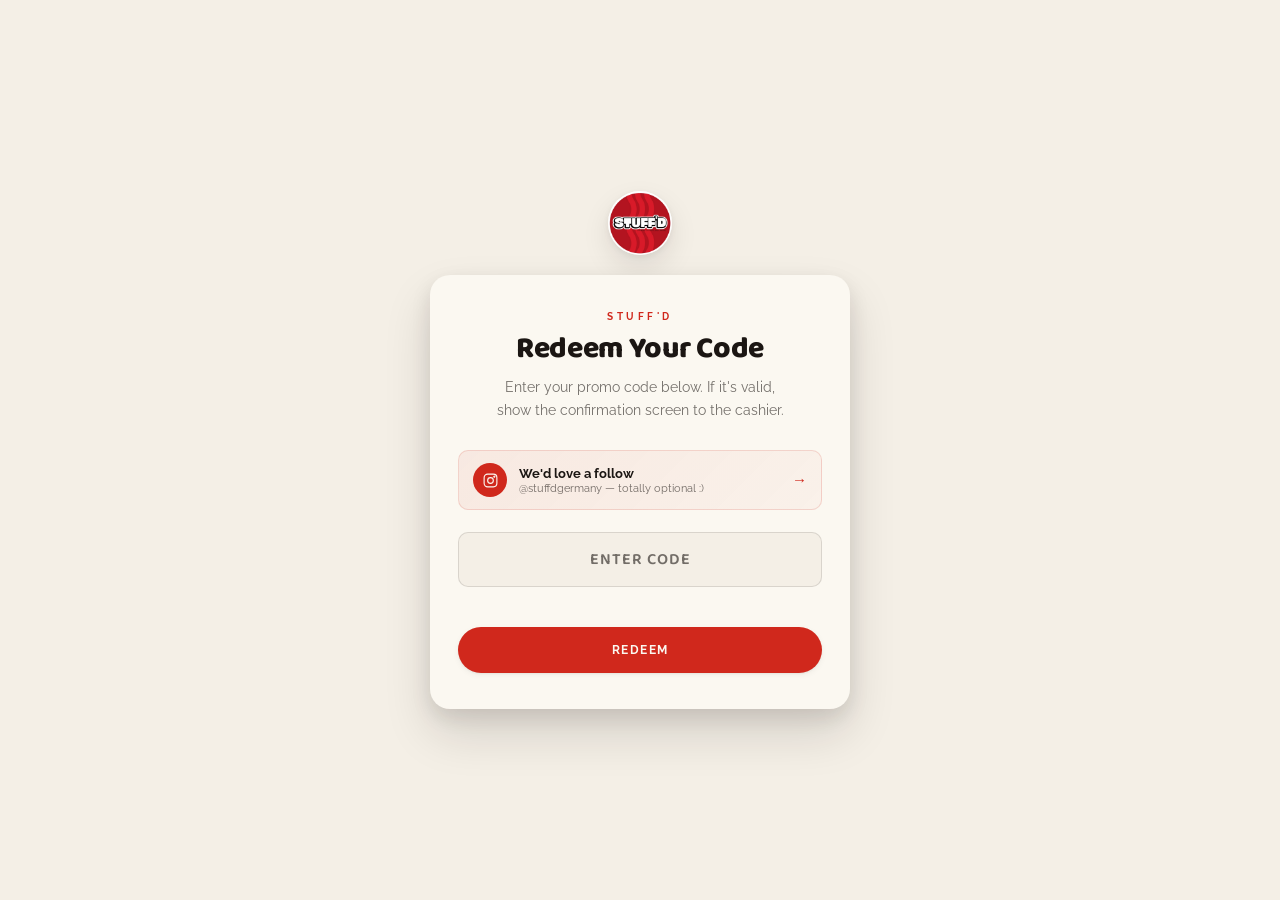
<file: promo.html>
<!DOCTYPE html>
<html lang="en">
<head>
<meta charset="UTF-8">
<meta name="viewport" content="width=device-width,initial-scale=1.0">
<title>STUFF'D — Redeem Your Code</title>
<link href="https://fonts.googleapis.com/css2?family=Baloo+2:wght@500;600;700;800&family=Raleway:wght@300;400;500;600;700&display=swap" rel="stylesheet">
<style>
*,*::before,*::after{margin:0;padding:0;box-sizing:border-box}

:root{
  --cream:#F4EFE6;
  --bone:#FBF8F1;
  --ink:#1B1613;
  --red:#D0281C;
  --ink-soft:rgba(27,22,19,0.60);
  --bone-soft:rgba(251,248,241,0.62);
  --r-sm:10px; --r-md:20px; --r-pill:100px;
  --ease:cubic-bezier(.22,1,.36,1);
  --ease-soft:cubic-bezier(.16,1,.3,1);
  --shadow-sm:0 1px 2px rgba(27,22,19,0.05), 0 2px 6px rgba(27,22,19,0.05);
  --shadow-md:0 2px 6px rgba(27,22,19,0.06), 0 12px 28px rgba(27,22,19,0.10);
  --shadow-lg:0 8px 20px rgba(27,22,19,0.10), 0 24px 48px rgba(27,22,19,0.14);
}
body{ -webkit-font-smoothing:antialiased; text-rendering:optimizeLegibility; }
html{scroll-behavior:smooth}
body{
  background:var(--cream); color:var(--ink);
  font-family:'Raleway',sans-serif;
  min-height:100svh;
  display:flex; align-items:center; justify-content:center;
  padding:24px;
}
.display{font-family:'Baloo 2',sans-serif}

.wrap{ width:100%; max-width:420px; }

.badge{
  width:64px; height:64px; border-radius:50%;
  overflow:hidden;
  margin:0 auto 20px; box-shadow:var(--shadow-md);
}
.badge img{
  width:100%; height:100%; object-fit:cover; display:block;
}

.card{
  background:var(--bone); border-radius:var(--r-md);
  padding:36px 28px; box-shadow:var(--shadow-lg);
  text-align:center;
}

.eyebrow{
  font-size:10px; font-weight:700; letter-spacing:3.5px; text-transform:uppercase;
  color:var(--red); margin-bottom:10px;
}
h1{
  font-family:'Baloo 2',sans-serif; font-weight:800;
  font-size:clamp(24px,6vw,30px); line-height:1.15; letter-spacing:-0.01em;
  margin-bottom:10px;
}
.sub{
  font-size:13.5px; line-height:1.7; color:var(--ink-soft);
  max-width:32ch; margin:0 auto 28px;
}

/* ── Input form ── */
#formState{}
.input-row{
  display:flex; gap:8px; margin-bottom:8px;
}
#codeInput{
  flex:1; min-width:0;
  font-family:'Baloo 2',sans-serif; font-weight:700; letter-spacing:2px; text-transform:uppercase;
  font-size:16px; text-align:center;
  background:var(--cream); border:1.5px solid rgba(27,22,19,0.12);
  border-radius:var(--r-sm); padding:14px 10px;
  color:var(--ink); outline:none;
  transition: border-color .25s ease, background .25s ease;
}
#codeInput::placeholder{ color:var(--ink-soft); font-weight:600; letter-spacing:1px; }
#codeInput:focus{ border-color:var(--red); background:var(--bone); }
#codeInput.shake{ animation: shake .4s var(--ease); border-color:var(--red); }
@keyframes shake{
  0%,100%{ transform:translateX(0); }
  20%{ transform:translateX(-6px); }
  40%{ transform:translateX(6px); }
  60%{ transform:translateX(-4px); }
  80%{ transform:translateX(4px); }
}

.redeem-btn{
  width:100%; margin-top:14px;
  font-family:'Raleway',sans-serif; font-size:12px; font-weight:700; letter-spacing:1.5px; text-transform:uppercase;
  background:var(--red); color:var(--bone); border:none; cursor:pointer;
  padding:16px; border-radius:var(--r-pill);
  transition: transform .35s var(--ease), box-shadow .35s var(--ease), background .3s ease;
  box-shadow:var(--shadow-sm);
}
.redeem-btn:hover{ transform:scale(1.02); box-shadow:0 10px 26px rgba(208,40,28,0.3); }
.redeem-btn:active{ transform:scale(0.98); }

.error-msg{
  font-size:12px; color:var(--red); font-weight:600; margin-top:10px;
  min-height:16px; opacity:0; transition:opacity .25s ease;
}
.error-msg.show{ opacity:1; }

/* ── Instagram follow banner (optional, non-blocking) ── */
.ig-banner{
  display:flex; align-items:center; gap:12px;
  background:linear-gradient(135deg, rgba(208,40,28,0.07), rgba(208,40,28,0.03));
  border:1px solid rgba(208,40,28,0.15);
  border-radius:var(--r-sm);
  padding:12px 14px; margin-bottom:22px;
  text-decoration:none; color:var(--ink);
  -webkit-tap-highlight-color:transparent;
  -webkit-text-fill-color:var(--ink);
  transition: background .25s ease, transform .3s var(--ease), box-shadow .3s var(--ease);
}
.ig-banner,.ig-banner:link,.ig-banner:visited,.ig-banner:hover,.ig-banner:active{
  color:var(--ink); text-decoration:none;
}
.ig-banner:hover{ background:rgba(208,40,28,0.1); transform:translateY(-2px); box-shadow:var(--shadow-sm); }
.ig-banner-icon{
  width:34px; height:34px; border-radius:50%; flex-shrink:0;
  background:var(--red); color:var(--bone);
  display:flex; align-items:center; justify-content:center;
}
.ig-banner-icon svg{ width:17px; height:17px; stroke:var(--bone); }
.ig-banner-text{ flex:1; display:flex; flex-direction:column; gap:1px; text-align:left; }
.ig-banner-title{ font-size:12.5px; font-weight:700; color:var(--ink) !important; -webkit-text-fill-color:var(--ink); }
.ig-banner-sub{ font-size:11px; color:var(--ink-soft) !important; -webkit-text-fill-color:var(--ink-soft); }
.ig-banner-arrow{ font-size:15px; color:var(--red) !important; -webkit-text-fill-color:var(--red); flex-shrink:0; transition: transform .3s var(--ease); }
.ig-banner:hover .ig-banner-arrow{ transform:translateX(3px); }

/* ── Success / voucher state ── */
#successState{ display:none; }
.check-circle{
  width:64px; height:64px; border-radius:50%;
  background:var(--red); color:var(--bone);
  display:flex; align-items:center; justify-content:center;
  margin:0 auto 18px;
  animation: pop .5s var(--ease-soft);
}
@keyframes pop{
  0%{ transform:scale(0); opacity:0; }
  70%{ transform:scale(1.08); opacity:1; }
  100%{ transform:scale(1); }
}
.check-circle svg{ width:28px; height:28px; }

.offer-title{
  font-family:'Baloo 2',sans-serif; font-weight:800; font-size:22px; line-height:1.2;
  margin-bottom:8px;
}
.offer-desc{
  font-size:13px; line-height:1.7; color:var(--ink-soft);
  max-width:30ch; margin:0 auto 22px;
}
.voucher-box{
  background:var(--cream); border-radius:var(--r-sm);
  border:1.5px dashed rgba(27,22,19,0.2);
  padding:16px; margin-bottom:20px;
}
.voucher-label{
  font-size:9px; font-weight:700; letter-spacing:2.5px; text-transform:uppercase;
  color:var(--ink-soft); margin-bottom:6px;
}
.voucher-code{
  font-family:'Baloo 2',sans-serif; font-weight:800; font-size:22px; letter-spacing:3px;
  color:var(--red);
}
.voucher-id{
  font-size:10px; color:var(--ink-soft); margin-top:8px; letter-spacing:0.5px;
}
.cashier-note{
  font-size:11.5px; color:var(--ink-soft); line-height:1.6;
  background:rgba(208,40,28,0.06); border-radius:var(--r-sm);
  padding:12px 14px; margin-bottom:18px;
}
.reset-link{
  font-size:11px; font-weight:700; letter-spacing:0.5px; color:var(--ink-soft);
  text-decoration:underline; background:none; border:none; cursor:pointer;
}
.reset-link:hover{ color:var(--ink); }

.rv{opacity:0;transform:translateY(14px);transition:opacity .7s var(--ease-soft),transform .7s var(--ease-soft)}
.rv.on{opacity:1;transform:none}

@media(max-width:420px){
  .card{ padding:30px 20px; }
}
</style>
</head>
<body>

<div class="wrap">
  <div class="badge"><img src="[data-uri]" alt="STUFF'D"></div>

  <div class="card">

    <div id="formState">
      <div class="eyebrow">STUFF'D</div>
      <h1>Redeem Your Code</h1>
      <p class="sub">Enter your promo code below. If it's valid, show the confirmation screen to the cashier.</p>

      <a href="https://instagram.com/stuffdgermany" target="_blank" class="ig-banner">
        <div class="ig-banner-icon">
          <svg viewBox="0 0 24 24" fill="none"><rect x="3" y="3" width="18" height="18" rx="5" stroke="currentColor" stroke-width="1.6"/><circle cx="12" cy="12" r="4" stroke="currentColor" stroke-width="1.6"/><circle cx="17.4" cy="6.6" r="1.1" fill="currentColor"/></svg>
        </div>
        <div class="ig-banner-text">
          <span class="ig-banner-title">We'd love a follow</span>
          <span class="ig-banner-sub">@stuffdgermany — totally optional :)</span>
        </div>
        <span class="ig-banner-arrow">→</span>
      </a>

      <div class="input-row">
        <input type="text" id="codeInput" placeholder="ENTER CODE" maxlength="20" autocomplete="off" autocapitalize="characters">
      </div>
      <div class="error-msg" id="errorMsg">That code isn't valid. Double-check and try again.</div>
      <button class="redeem-btn" id="redeemBtn">Redeem</button>
    </div>

    <div id="successState">
      <div class="check-circle">
        <svg viewBox="0 0 24 24" fill="none"><path d="M5 13l4.5 4.5L19 8" stroke="currentColor" stroke-width="2.4" stroke-linecap="round" stroke-linejoin="round"/></svg>
      </div>
      <h2 class="offer-title" id="offerTitle">Offer Title</h2>
      <p class="offer-desc" id="offerDesc">Offer description goes here.</p>

      <div class="voucher-box">
        <div class="voucher-label">Code</div>
        <div class="voucher-code" id="voucherCode">CODE</div>
        <div class="voucher-id" id="voucherId">ID: —</div>
      </div>

      <div class="cashier-note">Show this screen to the cashier at the counter. This voucher is valid for one redemption.</div>

      <a href="https://instagram.com/stuffdgermany" target="_blank" class="ig-banner">
        <div class="ig-banner-icon">
          <svg viewBox="0 0 24 24" fill="none"><rect x="3" y="3" width="18" height="18" rx="5" stroke="currentColor" stroke-width="1.6"/><circle cx="12" cy="12" r="4" stroke="currentColor" stroke-width="1.6"/><circle cx="17.4" cy="6.6" r="1.1" fill="currentColor"/></svg>
        </div>
        <div class="ig-banner-text">
          <span class="ig-banner-title">Enjoyed the deal?</span>
          <span class="ig-banner-sub">Follow @stuffdgermany — we'd love that</span>
        </div>
        <span class="ig-banner-arrow">→</span>
      </a>

      <button class="reset-link" id="resetBtn">Enter a different code</button>
    </div>

  </div>
</div>

<script>
// ============================================================
// STUFF'D promo codes — validated live against a Google Sheet
// via a Google Apps Script "Web App" acting as a tiny free API.
//
// SETUP: see stuffd-promo-appscript.gs for the full instructions.
// Once deployed, paste your Web App URL below.
// ============================================================
const SCRIPT_URL = "https://script.google.com/macros/s/AKfycbxbKCU_RRgkr7u0byjtsiV5wyKfaHP5qztJR-W_GpTSLevIqB_L8ZB9FZx0QPrqoA/exec";

const codeInput = document.getElementById('codeInput');
const redeemBtn = document.getElementById('redeemBtn');
const errorMsg  = document.getElementById('errorMsg');
const formState = document.getElementById('formState');
const successState = document.getElementById('successState');
const offerTitle = document.getElementById('offerTitle');
const offerDesc = document.getElementById('offerDesc');
const voucherCode = document.getElementById('voucherCode');
const voucherId = document.getElementById('voucherId');
const resetBtn = document.getElementById('resetBtn');

const ERROR_MESSAGES = {
  invalid: "That code isn't valid. Double-check and try again.",
  used: "This code has already been redeemed.",
  expired: "This code has expired.",
  network: "Couldn't check the code — check your connection and try again."
};

function showError(message){
  errorMsg.textContent = message;
  errorMsg.classList.add('show');
  codeInput.classList.add('shake');
  setTimeout(() => codeInput.classList.remove('shake'), 400);
}

function setLoading(loading){
  redeemBtn.disabled = loading;
  redeemBtn.textContent = loading ? "Checking…" : "Redeem";
}

async function tryRedeem(){
  const raw = codeInput.value.trim().toUpperCase();
  if (!raw) return;

  if (!SCRIPT_URL || SCRIPT_URL.indexOf("PASTE_YOUR") === 0) {
    showError("Setup incomplete: add your Apps Script URL in the code.");
    return;
  }

  setLoading(true);
  try {
    const res = await fetch(`${SCRIPT_URL}?code=${encodeURIComponent(raw)}`);
    const data = await res.json();

    if (data.status === "valid") {
      offerTitle.textContent = data.title || "Offer";
      offerDesc.textContent = data.description || "";
      voucherCode.textContent = data.code || raw;
      const id = Date.now().toString(36).toUpperCase().slice(-6);
      voucherId.textContent = "ID: " + id;

      formState.style.display = 'none';
      successState.style.display = 'block';
    } else {
      showError(data.message || ERROR_MESSAGES[data.status] || ERROR_MESSAGES.invalid);
    }
  } catch (err) {
    showError(ERROR_MESSAGES.network);
  } finally {
    setLoading(false);
  }
}

redeemBtn.addEventListener('click', tryRedeem);
codeInput.addEventListener('keydown', (e) => {
  if (e.key === 'Enter') tryRedeem();
});
codeInput.addEventListener('input', () => {
  errorMsg.classList.remove('show');
});

resetBtn.addEventListener('click', () => {
  successState.style.display = 'none';
  formState.style.display = 'block';
  codeInput.value = '';
  codeInput.focus();
});
</script>
</body>
</html>
</file>
